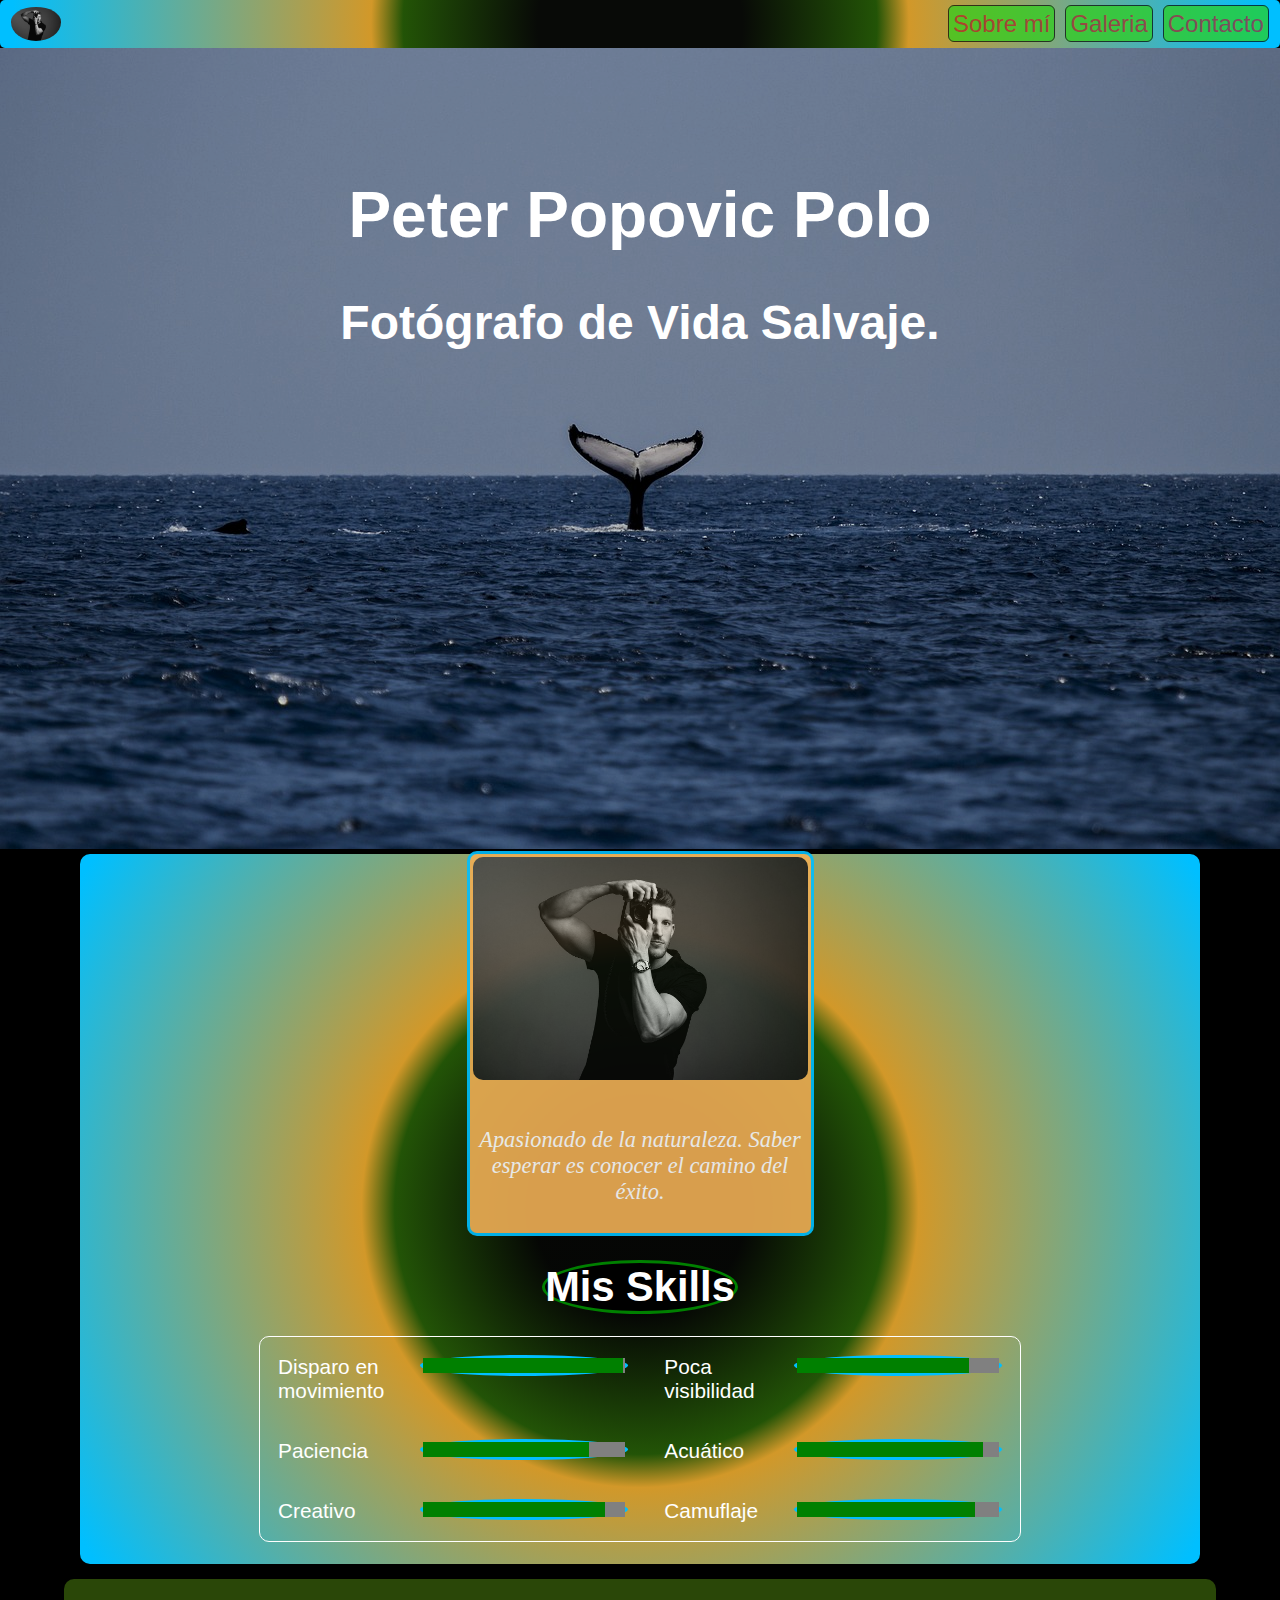
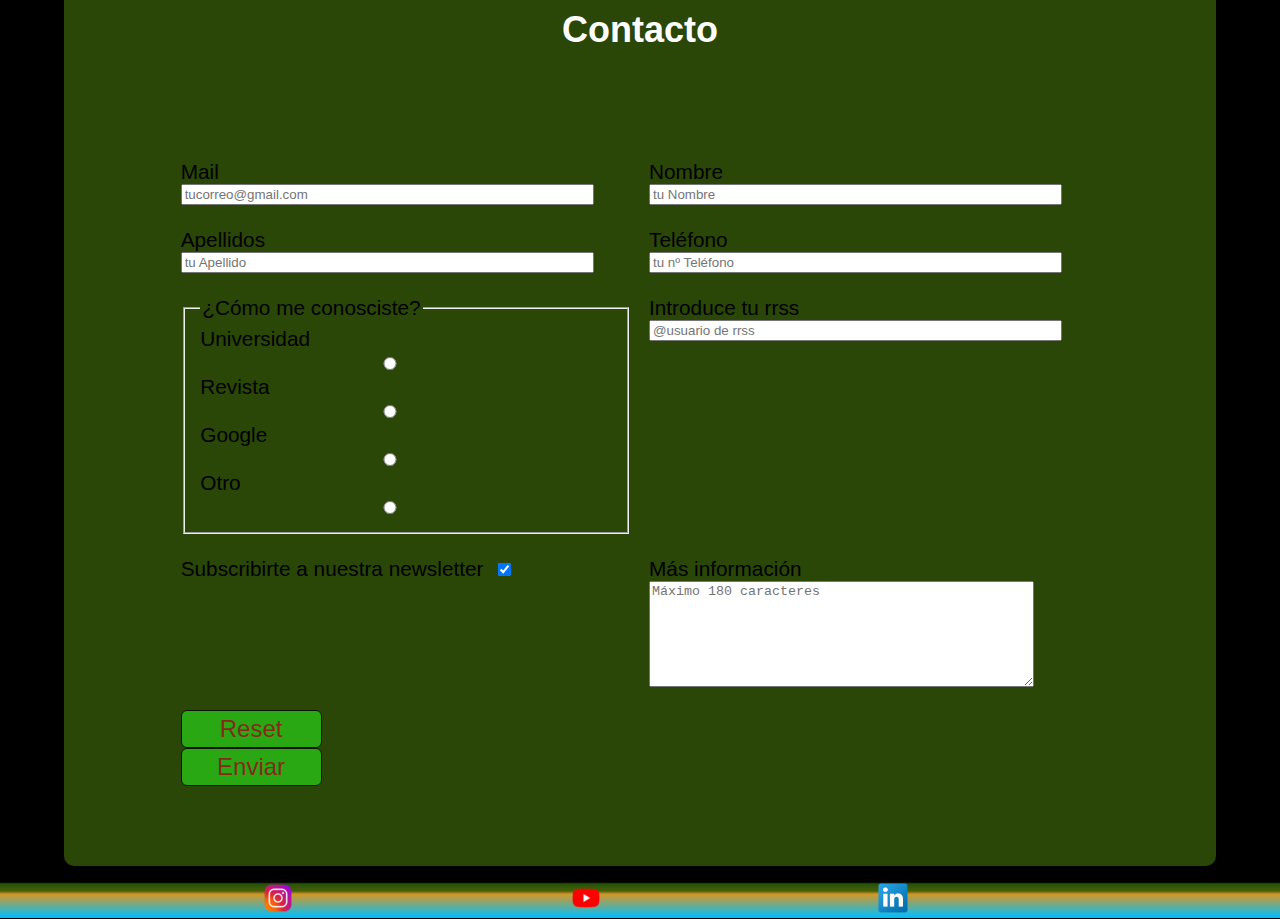
<file: index.html>
<!DOCTYPE html>
<html lang="en">
<head>
    <meta charset="UTF-8">
    <meta name="viewport" content="width=device-width, initial-scale=1.0">
    <title>WildLifePic</title>
    <link rel="stylesheet" href="styles/normalice.css">
    <link rel="stylesheet" href="styles/common.css">
    <link rel="stylesheet" href="styles/header.css">
    <link rel="stylesheet" href="styles/main.css">
    <link rel="stylesheet" href="styles/form.css">
    <link rel="stylesheet" href="styles/footer.css">
</head>
<body>
    <header class="header">
        <div class="header__logo">
            <img src="recursos/stuart-bailey-8106891_1280.jpg" alt="logo">
        </div>
        <nav class="menu">
            <ul class="menu__list">
                <li class="menu__list__item">
                    <a class="btn" href="#mi__card">Sobre mí</a>
                </li>
                <li class="menu__list__item">
                    <a class="btn" href="projects/index2.html">Galeria</a>
                </li>
                <li class="menu__list__item">
                    <a class="btn" href="#contact">Contacto</a>
                </li>
            </ul>
        </nav>
    </header>
    <main class="main">
        <section class="banner">
            <div class="banner__img"></div>
            <div class="banner__content">
                <h1>Peter Popovic Polo</h1>
                <h2>Fotógrafo de Vida Salvaje.</h2>
            </div>
        </section>
        <div class="prueba"></div>
        <section class="yo" id="yo">
            <section class="card" id="mi__card">
                <div class="mi__card">
                    <div class="mi__foto">
                        <img src="recursos/stuart-bailey-8106891_1280.jpg" alt="foto_mia">
                    </div>
                    <div class="mi__descripcion">
                        <p><i>Apasionado de la naturaleza. Saber esperar es conocer el camino del éxito.</i></p>
                    </div>
                </div>
            </section> 
            <section class="section__mis__skills">
                <h1 class="texto__mis__skills">Mis Skills</h1>
                <ul class="mis__skills">
                    <li>Disparo en movimiento</li>
                    <progress max="100" value="99"></progress>
                    <li>Poca visibilidad</li>
                    <progress max="100" value="85"></progress>
                    <li>Paciencia</li>
                    <progress max="100" value="82"></progress>
                    <li>Acuático</li>
                    <progress max="100" value="92"></progress>
                    <li>Creativo</li>
                    <progress max="100" value="90"></progress>
                    <li>Camuflaje</li>
                    <progress max="100" value="88"></progress>
                </ul>
            </section>
        </section> 
        <section class="formulario">
            <div class="card__form">
                <div class="contact" id="contact">
                    <h2>Contacto</h2>
                </div>
                <form method="get">
                    <div class="form__element">
                        <label class="form__label" for="email">Mail</label>
                        <input class="form__input" type="email" id="email" name="email" placeholder="tucorreo@gmail.com" >
                    </div>
                    <div class="form__element">
                        <label class="form__label" for="name">Nombre</label>
                        <input class="form__input" type="text" name="name" id="name" placeholder="tu Nombre">
                    </div>
                    <div class="form__element">
                        <label class="form__label" for="surname">Apellidos</label>
                        <input class="form__input" type="text" name="surname" id="surname" placeholder="tu Apellido">
                    </div>
                    <div class="form__element">
                        <label class="form__label" for="tlfn">Teléfono</label>
                        <input class="form__input" type="number" name="tlfn" id="tlfn" placeholder="tu nº Teléfono">
                    </div>
                    <fieldset class="form__element">
                        <legend>¿Cómo me conosciste?</legend>
                        <div class="form__element__radio__list">
                            <label for="uni">Universidad</label>
                            <input  type="radio" name="como?" id="uni">
                            <label  for="revista">Revista</label>
                            <input  type="radio" name="como?" id="revista">
                            <label  for="google">Google</label>
                            <input type="radio" name="como?" id="google">
                            <label for="otro">Otro</label>
                            <input type="radio" name="como?" id="otro">                      
                        </div>
                    </fieldset>
                    <div class="form__element">
                        <label class="form__label" for="rrss">Introduce tu rrss</label>
                        <input class="form__input" type="text" name="rrss" id="rrss" placeholder="@usuario de rrss" >
                    </div>
                    <div class="newsletter">
                        <label class="form__label" for="newsletter"></label>Subscribirte a nuestra newsletter</label>
                        <input class="check" type="checkbox" name="newsletter" id="newsletter" value="selected" checked>
                    </div>
                    <div class="form__element">
                        <label class="form__label" for="info">Más información</label>
                        <textarea class="form__input" name="info" id="info" maxlength="180" placeholder="Máximo 180 caracteres"></textarea>
                    </div>
                    <div class="form__element__btn">
                        <input class="btn" type="reset" value="Reset">
                        <input class="btn" type="submit" value="Enviar">
                    </div>
                </form>
            </div>
            
        </section>
    </main>
    <footer class="footer">
        <ul class="footer__list">
            <li>
                <a href="https://www.instagram.com/asiadondevamos_/" target="_blank"><img src="recursos/3721672-instagram_108066.png" alt="insta"></a>
            </li>
            <li>
                <a href="https://www.youtube.com/@lethalcrysis/" target="_blank"><img src="recursos/3721679-youtube_108064.png" alt="youtube"></a>
            </li>
            <li>
                <a href="https://www.linkedin.com/in/pabloruiz-sportsteg/" target="_blank"><img src="recursos/linkedin_socialnetwork_17441.png" alt="linkedin"></a>
            </li>
        </ul>
    </footer>
    

</body>
</html>
</file>
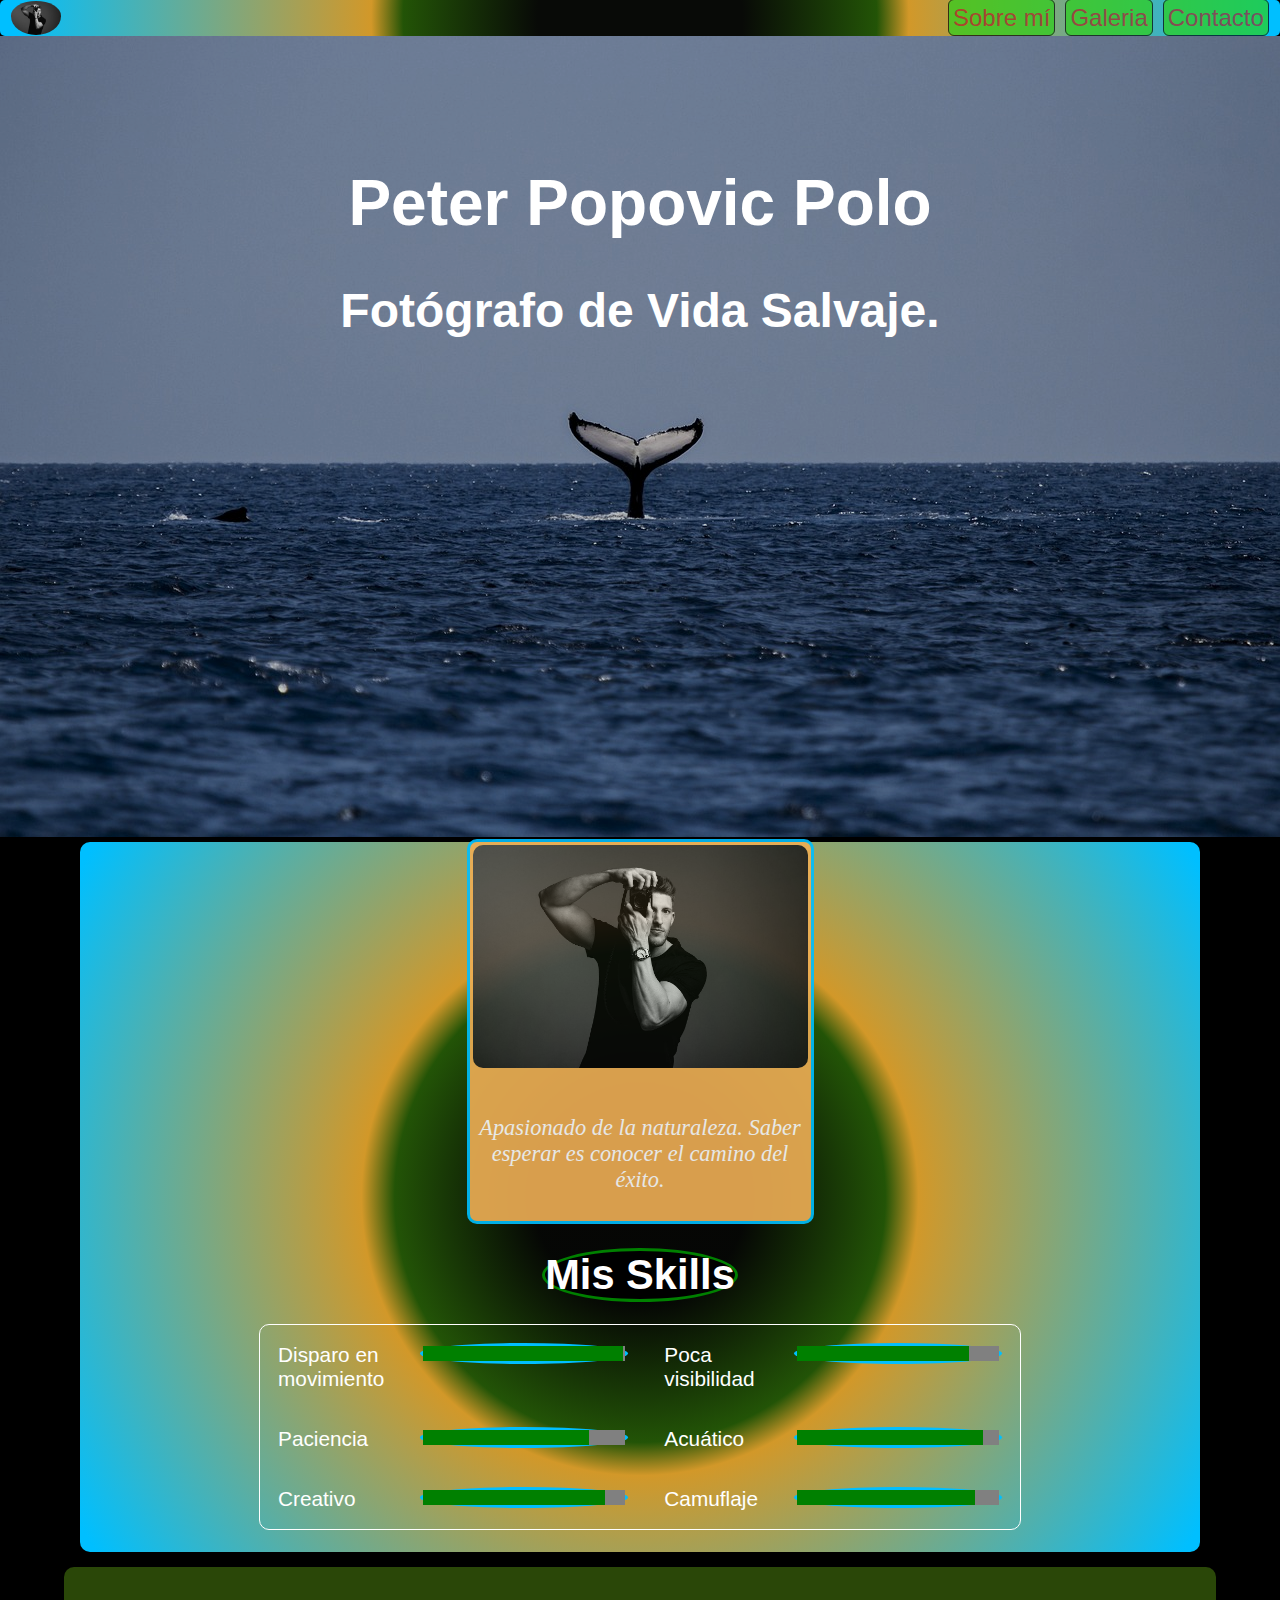
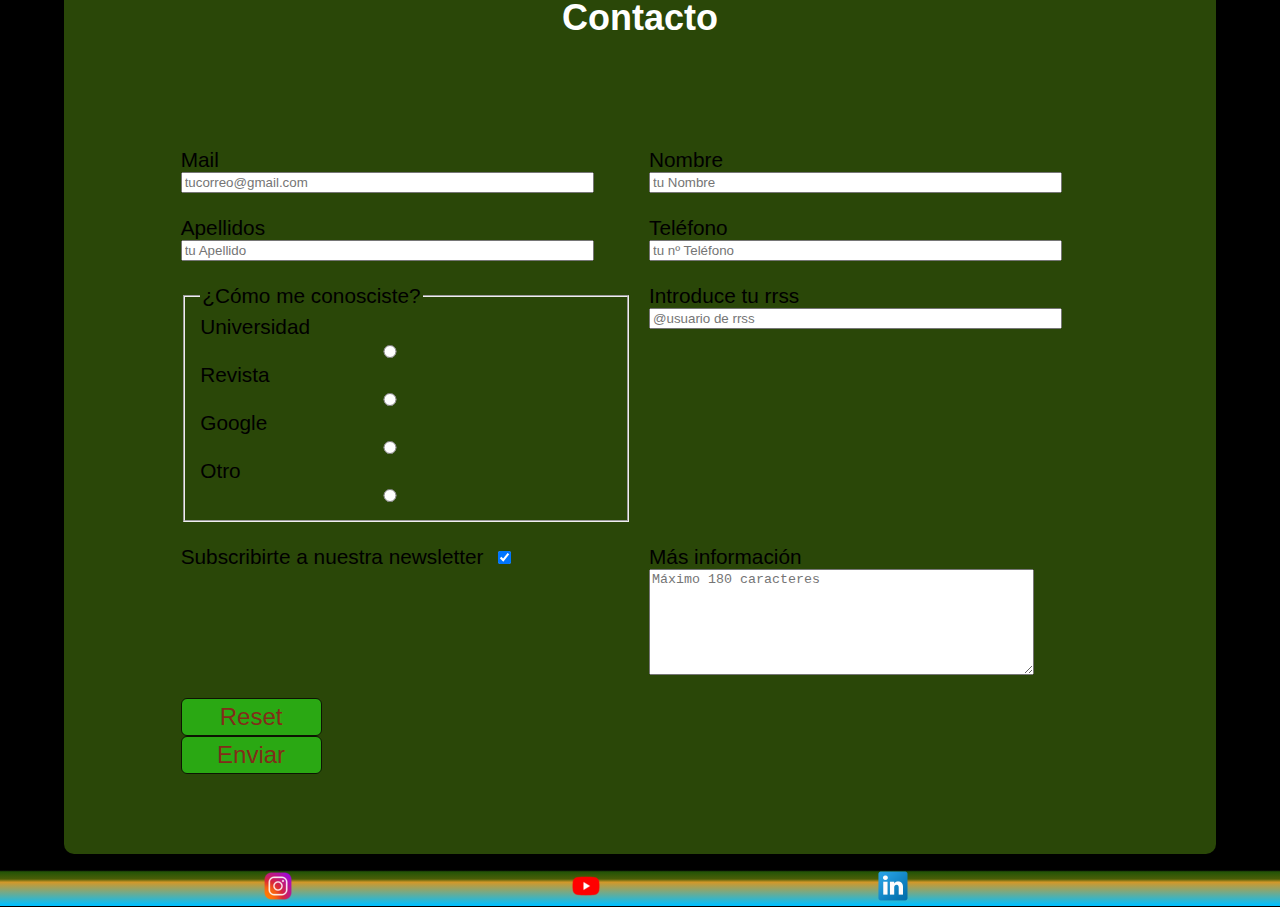
<file: docs/index.html>
<!DOCTYPE html>
<html lang="en">
<head>
    <meta charset="UTF-8">
    <meta name="viewport" content="width=device-width, initial-scale=1.0">
    <title>WildLifePic</title>
    <link rel="stylesheet" href="styles/normalice.css">
    <link rel="stylesheet" href="styles/common.css">
    <link rel="stylesheet" href="styles/header.css">
    <link rel="stylesheet" href="styles/main.css">
    <link rel="stylesheet" href="styles/form.css">
    <link rel="stylesheet" href="styles/footer.css">
</head>
<body>
    <header class="header">
        <div class="header__logo">
            <img src="recursos/stuart-bailey-8106891_1280.jpg" alt="logo">
        </div>
        <nav class="menu">
            <ul class="menu__list">
                <li class="menu__list__item menu_btn">
                    <a class="btn" href="#mi__card">Sobre mí</a>
                </li>
                <li class="menu__list__item menu_btn">
                    <a class="btn" href="projects/index2.html">Galeria</a>
                </li>
                <li class="menu__list__item menu_btn">
                    <a class="btn" href="#contact">Contacto</a>
                </li>
            </ul>
        </nav>
    </header>
    <main class="main">
        <section class="banner">
            <div class="banner__img"></div>
            <div class="banner__content">
                <h1>Peter Popovic Polo</h1>
                <h2>Fotógrafo de Vida Salvaje.</h2>
            </div>
        </section>
        <div class="prueba"></div>
        <section class="yo" id="yo">
            <section class="card" id="mi__card">
                <div class="mi__card">
                    <div class="mi__foto">
                        <img src="recursos/stuart-bailey-8106891_1280.jpg" alt="foto_mia">
                    </div>
                    <div class="mi__descripcion">
                        <p><i>Apasionado de la naturaleza. Saber esperar es conocer el camino del éxito.</i></p>
                    </div>
                </div>
            </section> 
            <section class="section__mis__skills">
                <h1 class="texto__mis__skills">Mis Skills</h1>
                <ul class="mis__skills">
                    <li>Disparo en movimiento</li>
                    <progress max="100" value="99"></progress>
                    <li>Poca visibilidad</li>
                    <progress max="100" value="85"></progress>
                    <li>Paciencia</li>
                    <progress max="100" value="82"></progress>
                    <li>Acuático</li>
                    <progress max="100" value="92"></progress>
                    <li>Creativo</li>
                    <progress max="100" value="90"></progress>
                    <li>Camuflaje</li>
                    <progress max="100" value="88"></progress>
                </ul>
            </section>
        </section> 
        <section class="formulario">
            <div class="card__form">
                <div class="contact" id="contact">
                    <h2>Contacto</h2>
                </div>
                <form method="post">
                    <div class="form__element">
                        <label class="form__label" for="email">Mail</label>
                        <input class="form__input" type="email" id="email" name="email" placeholder="tucorreo@gmail.com" >
                    </div>
                    <div class="form__element">
                        <label class="form__label" for="name">Nombre</label>
                        <input class="form__input" type="text" name="name" id="name" placeholder="tu Nombre">
                    </div>
                    <div class="form__element">
                        <label class="form__label" for="surname">Apellidos</label>
                        <input class="form__input" type="text" name="surname" id="surname" placeholder="tu Apellido">
                    </div>
                    <div class="form__element">
                        <label class="form__label" for="tlfn">Teléfono</label>
                        <input class="form__input" type="number" name="tlfn" id="tlfn" placeholder="tu nº Teléfono">
                    </div>
                    <fieldset class="form__element">
                        <legend>¿Cómo me conosciste?</legend>
                        <div class="form__element__radio__list">
                            <label for="uni">Universidad</label>
                            <input  type="radio" name="como?" id="uni">
                            <label  for="revista">Revista</label>
                            <input  type="radio" name="como?" id="revista">
                            <label  for="google">Google</label>
                            <input type="radio" name="como?" id="google">
                            <label for="otro">Otro</label>
                            <input type="radio" name="como?" id="otro">                      
                        </div>
                    </fieldset>
                    <div class="form__element">
                        <label class="form__label" for="rrss">Introduce tu rrss</label>
                        <input class="form__input" type="text" name="rrss" id="rrss" placeholder="@usuario de rrss" >
                    </div>
                    <div class="newsletter">
                        <label class="form__label" for="newsletter"></label>Subscribirte a nuestra newsletter</label>
                        <input class="check" type="checkbox" name="newsletter" id="newsletter" value="selected" checked>
                    </div>
                    <div class="form__element">
                        <label class="form__label" for="info">Más información</label>
                        <textarea class="form__input" name="info" id="info" maxlength="180" placeholder="Máximo 180 caracteres"></textarea>
                    </div>
                    <div class="form__element__btn">
                        <input class="btn" type="reset" value="Reset">
                        <input class="btn" type="submit" value="Enviar">
                    </div>
                </form>
            </div>
            
        </section>
    </main>
    <footer class="footer">
        <ul class="footer__list">
            <li>
                <a href="https://www.instagram.com/asiadondevamos_/" target="_blank"><img src="recursos/3721672-instagram_108066.png" alt="insta"></a>
            </li>
            <li>
                <a href="https://www.youtube.com/@lethalcrysis/" target="_blank"><img src="recursos/3721679-youtube_108064.png" alt="youtube"></a>
            </li>
            <li>
                <a href="https://www.linkedin.com/in/pabloruiz-sportsteg/" target="_blank"><img src="recursos/linkedin_socialnetwork_17441.png" alt="linkedin"></a>
            </li>
        </ul>
    </footer>
    

</body>
</html>
</file>
<file: styles/common.css>
:root {
    background-color: #000  ;
    font-size: 1rem;
    color: black;
    font-family: sans-serif;
    box-sizing: border-box;
}

.btn {
    
    color: #a72121;
    background-color: #2bd118;
    border: 1px solid black;
    border-radius: 6px;
    padding: 4px;
    opacity: 0.7;
    font-size: 80%;
    cursor: pointer;
    animation: background-color 3s;
}

@media (hover: hover) {
    .btn:hover {
        background-color: #000;
        color: #2bd118;
    }
}

@media (width > 767px) {
    .btn {
        font-size: 1.1rem;
    }
}
@media (width > 1020px) {
    .btn {
        font-size: 1.5rem;
    }
}
</file>
<file: styles/header.css>
.header {
    background: rgb(8,10,7);
    background: radial-gradient(circle, rgba(8,10,7,1) 16%, rgba(36,87,7,0.9612219887955182) 37%, rgba(210,152,41,1) 42%, rgba(0,191,255,1) 98%);   
    height: 26px;
    position: sticky;
    z-index: 10;
    border-radius: 5px;
    top: 0px;
    padding: 0.7em;
    display: flex;
    justify-content: space-between;
    align-items: center;
}
.header .header__logo {
    width: 50px;
}

.header .header__logo img {
    width: 100%;
    border-radius: 50%;
    padding-top: 4px;
        
}

.menu__list {
    display: flex;
    align-items: center;
    gap: 10px;
}
.menu .menu__list .menu__list__item {
    list-style: none;
}
.menu .menu__list .menu__list__item a {
    text-decoration: none;
}

@media (width < 767px) {
    .header {
        height: 14px;
    }
}
@media (width > 767px) {
    .menu__list__item {
        font-size: 0.5rem;
    }
}
</file>
<file: styles/main.css>
.banner {
    height: 89dvh;
    width: 100%;
    position: relative;
    display: flex;
    justify-content: center;
    align-items: center
}

.banner__img {
    position: absolute;
    width: 100%;
    height: 100%;
    margin: 0 auto;
    background-image: url(../recursos/abstract-2432362_1920.jpg);
    background-size: cover;
    background-repeat: no-repeat;
    opacity: 0.8;   
}

.banner__content {
    text-align: center;
    z-index: 1;
    color: white;
    margin-top: -29%;
}
@media (width > 523px) {
    .banner__img {
        background-image: url(../recursos/whale-1118876_1280.jpg);
        width: 100%;
    }
}
@media (width > 767px) {
    .banner__content {
        font-size: 1.5rem;
    }
}
@media (width > 1020px) {
    .banner__content {
        font-size: 2rem;
    }
}

.yo {
    width: 90%;
    margin: 0px auto;
    max-width: 1120px;
    display: flex;
    flex-direction: column;
    background-color: rgba(17, 51, 3, 0.82);
    color: white;
    margin-top: 5px;
    margin-bottom: 5px;
    border-radius: 10px;
    background: rgb(8,10,7);
    background: radial-gradient(circle, rgba(8,10,7,0.6727065826330532) 16%, rgba(36,87,7,0.9612219887955182) 37%, rgba(210,152,41,1) 42%, rgba(0,191,255,1) 98%);
}
.card {
    height: 42dvh;
    display: flex;
    justify-content: center;
    align-items: center;

}
.mi__card {
    position: absolute;
    max-width: 335px;
    padding: 3px;
    margin: 7% 19%;
    border: 3px solid rgba(0,191,255,1);
    border-radius: 10px;
    background-color: #efaf55;
    opacity: 0.9;
}
.mi__foto {
    position: relative;
    width: 100%;
}
.card .mi__card .mi__foto img {
    width: 100%;
    border-radius: 10px;
    max-width: 335px;
}

.card .mi__card .mi__descripcion p {
    text-align: center;
    padding: 1% 2%;
    font-style: italic;
    font-family: fantasy;
}


.section__mis__skills {
    display: flex;
    flex-direction: column;
    justify-content: center;
    align-items: center;
}


.texto__mis__skills {
    text-align: center;
    margin-bottom: 0px;
    background-color: #000000e0;
    border-radius: 50%;
    border: 3px solid green;
}
.mis__skills {
    list-style: none;
    display: grid;
    grid-template-columns: repeat(1, 1fr);
    gap: 13px;
    padding-left: 0px;
    border: 1px solid;
    padding: 15px;
    border-radius: 10px;
}
.mis__skills progress {
    border-radius: 50%;
    margin-top: -8px;
    padding: 3px;
    background-color: #00bfff;
    animation: progress-animation 1s linear;
}
@keyframes progress-animation {
    0% {
        width: 0%;
    }
    50% {
        width: 50%;
    }
    100% {
        width: 100%;
    }
}

@media (width > 767px ) {
    .section__mis__skills {
        font-size: 1.3rem;
    }
    .mis__skills {
        grid-template-columns: repeat(2, 1fr);
        gap: 24px;
    }
    .mis__skills progress {
        margin-top: 0px;
    }
}
@media (width > 1020px ) {
    .yo{
        font-size: 1.4rem;
    }
    
    .mis__skills {
        grid-template-columns: repeat(4, 1fr);
        gap: 36px;
        padding: 18px;
        margin: 22px 30%;
    }
    .mi__descripcion {
        padding-top: 16px;
    }
    form {
        font-size: 1.3rem;
    }
}
</file>
<file: styles/form.css>
.formulario{
    padding-top: 5px;
}
.card__form {
    width: 90%;
    background-color: hsl(87.88deg 79.22% 19.14% / 81.2%);
    display: flex;
    flex-direction: column;
    justify-content: center;
    align-items: center;
    margin: 0px auto;
    margin-top: 5px;
    border-radius: 10px;
}
.contact {
    color: white;
}
.formulario form {
    display: grid;
    grid-template-columns: repeat(1, 1fr);
    gap: 10px;
    padding: 7%;
}
.formulario .form__element {
    display: flex;
    flex-direction: column;
    margin-bottom: 5px;
}

.form__element label, input {
    display: inline-block;
    width: 53%;
}
.newsletter .check {
    width: 5%;
    margin-right: 37px;
}
.formulario .form__element textarea {
    width: 239px;
    height: 100px;
    max-width: 90%;
}

.newsletter {
    display: flex;
}
.form__element__btn {
    display: block;
    max-width: max-content;
}

@media (width > 767px) {
    .formulario form {
        grid-template-columns: repeat(2, 1fr);
        gap: 18px;
        padding: 7%;
    }
    .formulario .newsletter {
        display: block;
    }
    .form__element label, input {
        width: 90%;
    }
}
@media (width > 1020px) {
    .formulario {
        font-size: 1.5rem;
    }
    .formulario .form__element textarea {
        width: 379px;
        height: 100px;
        max-width: 100%;
    }
}
</file>
<file: styles/footer.css>
.footer {
    height: 4dvh;
    background-color: aqua;
    background: rgb(8,10,7);
    background: linear-gradient(180deg, rgba(8,10,7,0.6727065826330532) 1%, rgba(36,87,7,0.9612219887955182) 5%, rgba(74,94,8,1) 25%, rgba(210,152,41,1) 34%, rgba(0,191,255,1) 98%); 
}
.footer__list {
    display: flex;
    flex-direction: row;
    align-items: center;
    justify-content: center;
    gap: 13%;
    list-style: none;
    padding: 0px;
}

.footer .footer__list li {
    width: 11%;
}
</file>
<file: docs/styles/common.css>
:root {
    background-color: #000  ;
    font-size: 1rem;
    color: black;
    font-family: sans-serif;
    box-sizing: border-box;
}

.btn {
    
    color: #a72121;
    background-color: #2bd118;
    border: 1px solid black;
    border-radius: 6px;
    padding: 4px;
    opacity: 0.7;
    font-size: 80%;
    cursor: pointer;
    animation: background-color 3s;
}

@media (hover: hover) {
    .btn:hover {
        background-color: #000;
        color: #2bd118;
    }
}

@media (width > 767px) {
    .btn {
        font-size: 1.1rem;
    }
}
@media (width > 1020px) {
    .btn {
        font-size: 1.5rem;
    }
}
</file>
<file: docs/styles/header.css>
.header {
    background: rgb(8,10,7);
    background: radial-gradient(circle, rgba(8,10,7,1) 16%, rgba(36,87,7,0.9612219887955182) 37%, rgba(210,152,41,1) 42%, rgba(0,191,255,1) 98%);   
    height: 26px;
    position: sticky;
    z-index: 10;
    border-radius: 5px;
    top: 0px;
    padding: 0.7em;
    display: flex;
    justify-content: space-between;
    align-items: center;
    height: 14px;
}
.header .header__logo {
    width: 50px;
}

.header .header__logo img {
    width: 100%;
    border-radius: 50%;
    padding-top: 4px;
        
}

.menu__list {
    display: flex;
    align-items: center;
    gap: 10px;
}
.menu .menu__list .menu__list__item {
    list-style: none;
}
.menu .menu__list .menu__list__item a {
    text-decoration: none;
}

@media (width > 767px) {
    .menu__list__item {
        font-size: 0.5rem;
    }
}
</file>
<file: docs/styles/main.css>
.menu_btn {
    transition: transform 0.5s ease-in-out;
}


@media (hover:hover) {
    .menu_btn:hover {
        transform: rotate(360deg);
    }
}

.banner {
    height: 89dvh;
    width: 100%;
    position: relative;
    display: flex;
    justify-content: center;
    align-items: center
}

.banner__img {
    position: absolute;
    width: 100%;
    height: 100%;
    margin: 0 auto;
    background-image: url(../recursos/abstract-2432362_1920.jpg);
    background-size: cover;
    background-repeat: no-repeat;
    opacity: 0.8;   
}

.banner__content {
    text-align: center;
    z-index: 1;
    color: white;
    margin-top: -29%;
}
@media (width > 523px) {
    .banner__img {
        background-image: url(../recursos/whale-1118876_1280.jpg);
        width: 100%;
    }
}
@media (width > 767px) {
    .banner__content {
        font-size: 1.5rem;
    }
}
@media (width > 1020px) {
    .banner__content {
        font-size: 2rem;
    }
}

.yo {
    width: 90%;
    margin: 0px auto;
    max-width: 1120px;
    display: flex;
    flex-direction: column;
    background-color: rgba(17, 51, 3, 0.82);
    color: white;
    margin-top: 5px;
    margin-bottom: 5px;
    border-radius: 10px;
    background: rgb(8,10,7);
    background: radial-gradient(circle, rgba(8,10,7,0.6727065826330532) 16%, rgba(36,87,7,0.9612219887955182) 37%, rgba(210,152,41,1) 42%, rgba(0,191,255,1) 98%);
}
.card {
    height: 42dvh;
    display: flex;
    justify-content: center;
    align-items: center;

}
.mi__card {
    position: absolute;
    max-width: 335px;
    padding: 3px;
    margin: 7% 19%;
    border: 3px solid rgba(0,191,255,1);
    border-radius: 10px;
    background-color: #efaf55;
    opacity: 0.9;
}
.mi__foto {
    position: relative;
    width: 100%;
}
.card .mi__card .mi__foto img {
    width: 100%;
    border-radius: 10px;
    max-width: 335px;
}

.card .mi__card .mi__descripcion p {
    text-align: center;
    padding: 1% 2%;
    font-style: italic;
    font-family: fantasy;
}


.section__mis__skills {
    display: flex;
    flex-direction: column;
    justify-content: center;
    align-items: center;
}


.texto__mis__skills {
    text-align: center;
    margin-bottom: 0px;
    background-color: #000000e0;
    border-radius: 50%;
    border: 3px solid green;
}
.mis__skills {
    list-style: none;
    display: grid;
    grid-template-columns: repeat(1, 1fr);
    gap: 13px;
    padding-left: 0px;
    border: 1px solid;
    padding: 15px;
    border-radius: 10px;
}
.mis__skills progress {
    border-radius: 50%;
    margin-top: -8px;
    padding: 3px;
    background-color: #00bfff;
    animation: progress-animation 3s linear;
}
@keyframes progress-animation {
    0% {
        width: 0%;
    }
    50% {
        width: 50%;
    }
    100% {
        width: 100%;
    }
}

@media (width > 767px ) {
    .section__mis__skills {
        font-size: 1.3rem;
    }
    .mis__skills {
        grid-template-columns: repeat(2, 1fr);
        gap: 24px;
    }
    .mis__skills progress {
        margin-top: 0px;
    }
}
@media (width > 1020px ) {
    .yo{
        font-size: 1.4rem;
    }
    
    .mis__skills {
        grid-template-columns: repeat(4, 1fr);
        gap: 36px;
        padding: 18px;
        margin: 22px 30%;
    }
    .mi__descripcion {
        padding-top: 16px;
    }
    form {
        font-size: 1.3rem;
    }
}
</file>
<file: docs/styles/form.css>
.formulario{
    padding-top: 5px;
}
.card__form {
    width: 90%;
    background-color: hsl(87.88deg 79.22% 19.14% / 81.2%);
    display: flex;
    flex-direction: column;
    justify-content: center;
    align-items: center;
    margin: 0px auto;
    margin-top: 5px;
    border-radius: 10px;
}
.contact {
    color: white;
}
.formulario form {
    display: grid;
    grid-template-columns: repeat(1, 1fr);
    gap: 10px;
    padding: 7%;
}
.formulario .form__element {
    display: flex;
    flex-direction: column;
    margin-bottom: 5px;
}

.form__element label, input {
    display: inline-block;
    width: 53%;
}
.newsletter .check {
    width: 5%;
    margin-right: 37px;
}
.formulario .form__element textarea {
    width: 239px;
    height: 100px;
    max-width: 90%;
}

.newsletter {
    display: flex;
}
.form__element__btn {
    display: block;
    max-width: max-content;
}

@media (width > 767px) {
    .formulario form {
        grid-template-columns: repeat(2, 1fr);
        gap: 18px;
        padding: 7%;
    }
    .formulario .newsletter {
        display: block;
    }
    .form__element label, input {
        width: 90%;
    }
}
@media (width > 1020px) {
    .formulario {
        font-size: 1.5rem;
    }
    .formulario .form__element textarea {
        width: 379px;
        height: 100px;
        max-width: 100%;
    }
}
</file>
<file: docs/styles/footer.css>
.footer {
    height: 4dvh;
    background-color: aqua;
    background: rgb(8,10,7);
    background: linear-gradient(180deg, rgba(8,10,7,0.6727065826330532) 1%, rgba(36,87,7,0.9612219887955182) 5%, rgba(74,94,8,1) 25%, rgba(210,152,41,1) 34%, rgba(0,191,255,1) 98%); 
}
.footer__list {
    display: flex;
    flex-direction: row;
    align-items: center;
    justify-content: center;
    gap: 13%;
    list-style: none;
    padding: 0px;
}

.footer .footer__list li {
    width: 11%;
}
</file>
<file: styles/normalice.css>
/*! normalize.css v8.0.1 | MIT License | github.com/necolas/normalize.css */

/* Document
   ========================================================================== */

/**
 * 1. Correct the line height in all browsers.
 * 2. Prevent adjustments of font size after orientation changes in iOS.
 */

 html {
    line-height: 1.15; /* 1 */
    -webkit-text-size-adjust: 100%; /* 2 */
  }
  
  /* Sections
     ========================================================================== */
  
  /**
   * Remove the margin in all browsers.
   */
  
  body {
    margin: 0;
  }
  
  /**
   * Render the `main` element consistently in IE.
   */
  
  main {
    display: block;
  }
  
  /**
   * Correct the font size and margin on `h1` elements within `section` and
   * `article` contexts in Chrome, Firefox, and Safari.
   */
  
  h1 {
    font-size: 2em;
    margin: 0.67em 0;
  }
  
  /* Grouping content
     ========================================================================== */
  
  /**
   * 1. Add the correct box sizing in Firefox.
   * 2. Show the overflow in Edge and IE.
   */
  
  hr {
    box-sizing: content-box; /* 1 */
    height: 0; /* 1 */
    overflow: visible; /* 2 */
  }
  
  /**
   * 1. Correct the inheritance and scaling of font size in all browsers.
   * 2. Correct the odd `em` font sizing in all browsers.
   */
  
  pre {
    font-family: monospace, monospace; /* 1 */
    font-size: 1em; /* 2 */
  }
  
  /* Text-level semantics
     ========================================================================== */
  
  /**
   * Remove the gray background on active links in IE 10.
   */
  
  a {
    background-color: transparent;
  }
  
  /**
   * 1. Remove the bottom border in Chrome 57-
   * 2. Add the correct text decoration in Chrome, Edge, IE, Opera, and Safari.
   */
  
  abbr[title] {
    border-bottom: none; /* 1 */
    text-decoration: underline; /* 2 */
    text-decoration: underline dotted; /* 2 */
  }
  
  /**
   * Add the correct font weight in Chrome, Edge, and Safari.
   */
  
  b,
  strong {
    font-weight: bolder;
  }
  
  /**
  ... (250 líneas restantes)
</file>
<file: docs/styles/normalice.css>
/*! normalize.css v8.0.1 | MIT License | github.com/necolas/normalize.css */

/* Document
   ========================================================================== */

/**
 * 1. Correct the line height in all browsers.
 * 2. Prevent adjustments of font size after orientation changes in iOS.
 */

 html {
    line-height: 1.15; /* 1 */
    -webkit-text-size-adjust: 100%; /* 2 */
  }
  
  /* Sections
     ========================================================================== */
  
  /**
   * Remove the margin in all browsers.
   */
  
  body {
    margin: 0;
  }
  
  /**
   * Render the `main` element consistently in IE.
   */
  
  main {
    display: block;
  }
  
  /**
   * Correct the font size and margin on `h1` elements within `section` and
   * `article` contexts in Chrome, Firefox, and Safari.
   */
  
  h1 {
    font-size: 2em;
    margin: 0.67em 0;
  }
  
  /* Grouping content
     ========================================================================== */
  
  /**
   * 1. Add the correct box sizing in Firefox.
   * 2. Show the overflow in Edge and IE.
   */
  
  hr {
    box-sizing: content-box; /* 1 */
    height: 0; /* 1 */
    overflow: visible; /* 2 */
  }
  
  /**
   * 1. Correct the inheritance and scaling of font size in all browsers.
   * 2. Correct the odd `em` font sizing in all browsers.
   */
  
  pre {
    font-family: monospace, monospace; /* 1 */
    font-size: 1em; /* 2 */
  }
  
  /* Text-level semantics
     ========================================================================== */
  
  /**
   * Remove the gray background on active links in IE 10.
   */
  
  a {
    background-color: transparent;
  }
  
  /**
   * 1. Remove the bottom border in Chrome 57-
   * 2. Add the correct text decoration in Chrome, Edge, IE, Opera, and Safari.
   */
  
  abbr[title] {
    border-bottom: none; /* 1 */
    text-decoration: underline; /* 2 */
    text-decoration: underline dotted; /* 2 */
  }
  
  /**
   * Add the correct font weight in Chrome, Edge, and Safari.
   */
  
  b,
  strong {
    font-weight: bolder;
  }
  
  /**
  ... (250 líneas restantes)
</file>
